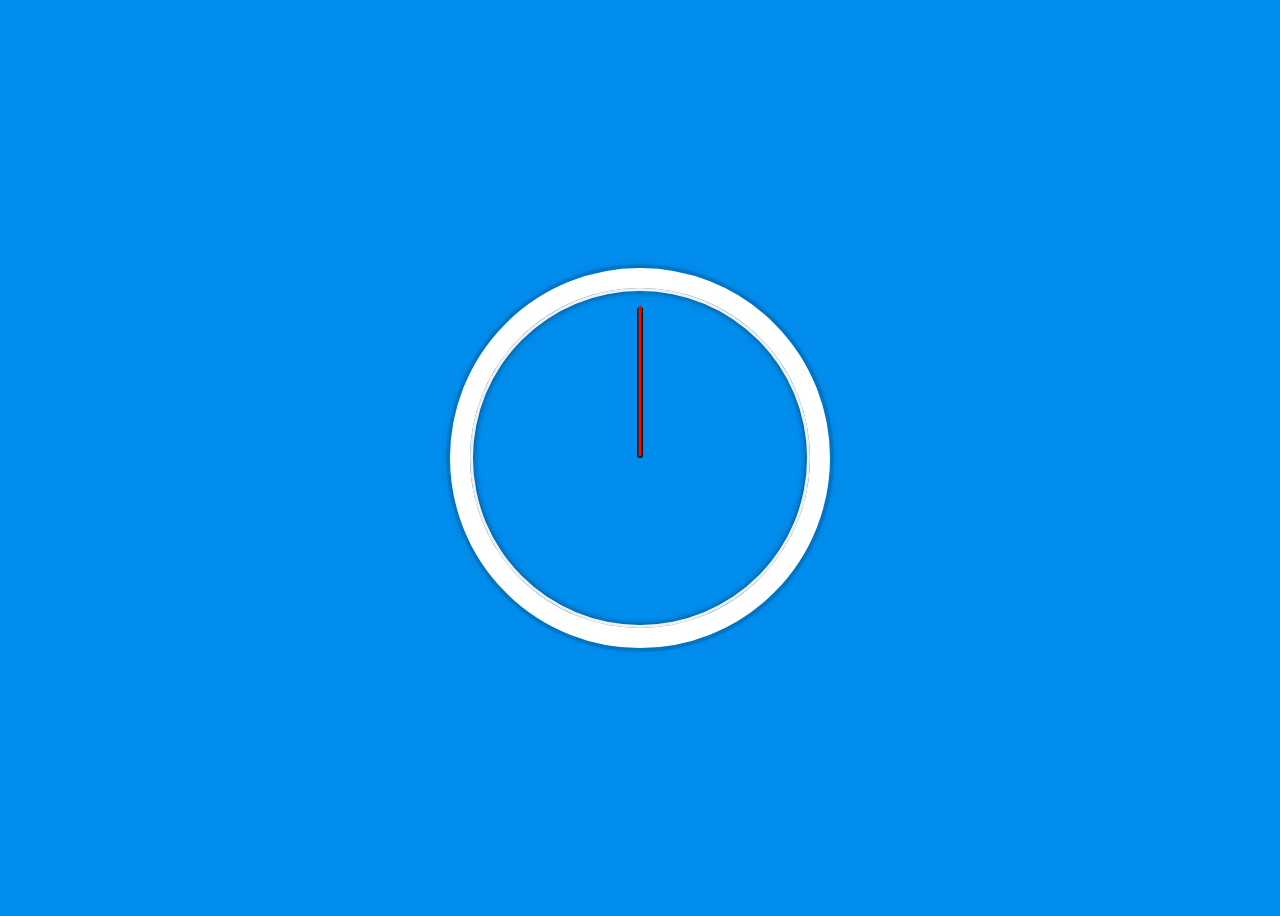
<file: 02-js-and-css-clock/index.html>
<!DOCTYPE html>
<html lang="en">
<head>
  <meta charset="UTF-8">
  <title>JS + CSS Clock</title>
</head>
<body>


    <div class="clock">
      <div class="clock-face">
        <div class="hand hour-hand"></div>
        <div class="hand min-hand"></div>
        <div class="hand second-hand"></div>
      </div>
    </div>


  <style>
    html {
      background:#018DED url(http://unsplash.it/1500/1000?image=881&blur=50);
      background-size:cover;
      font-family:'helvetica neue';
      text-align: center;
      font-size: 10px;
    }

    body {
      font-size: 2rem;
      display:flex;
      flex:1;
      min-height: 100vh;
      align-items: center;
    }

    .clock {
      width: 30rem;
      height: 30rem;
      border:20px solid white;
      border-radius:50%;
      margin:50px auto;
      position: relative;
      padding:2rem;
      box-shadow:
        0 0 0 4px rgba(0,0,0,0.1),
        inset 0 0 0 3px #EFEFEF,
        inset 0 0 10px black,
        0 0 10px rgba(0,0,0,0.2);
    }

    .clock-face {
      position: relative;
      width: 100%;
      height: 100%;
      transform: translateY(-3px); /* account for the height of the clock hands */
    }

    .hand {
      width:50%;
      height:6px;
      background:black;
      position: absolute;
      top:50%;
      transform: rotate(90deg);
      transform-origin: right;
      border-radius: 0 20px 20px 0;
      transition: transform 0.1s ease-in-out;
    }
    .second-hand.hand {
      height: 2px;
      border-top: 0;
      border-bottom: 0;
      background: red;
    }
    
    .min-hand.hand {
      height: 4px;
      background: #333;
    }

  </style>
  <script type='text/javascript' src='index.js'></script>
</body>
</html>
</file>
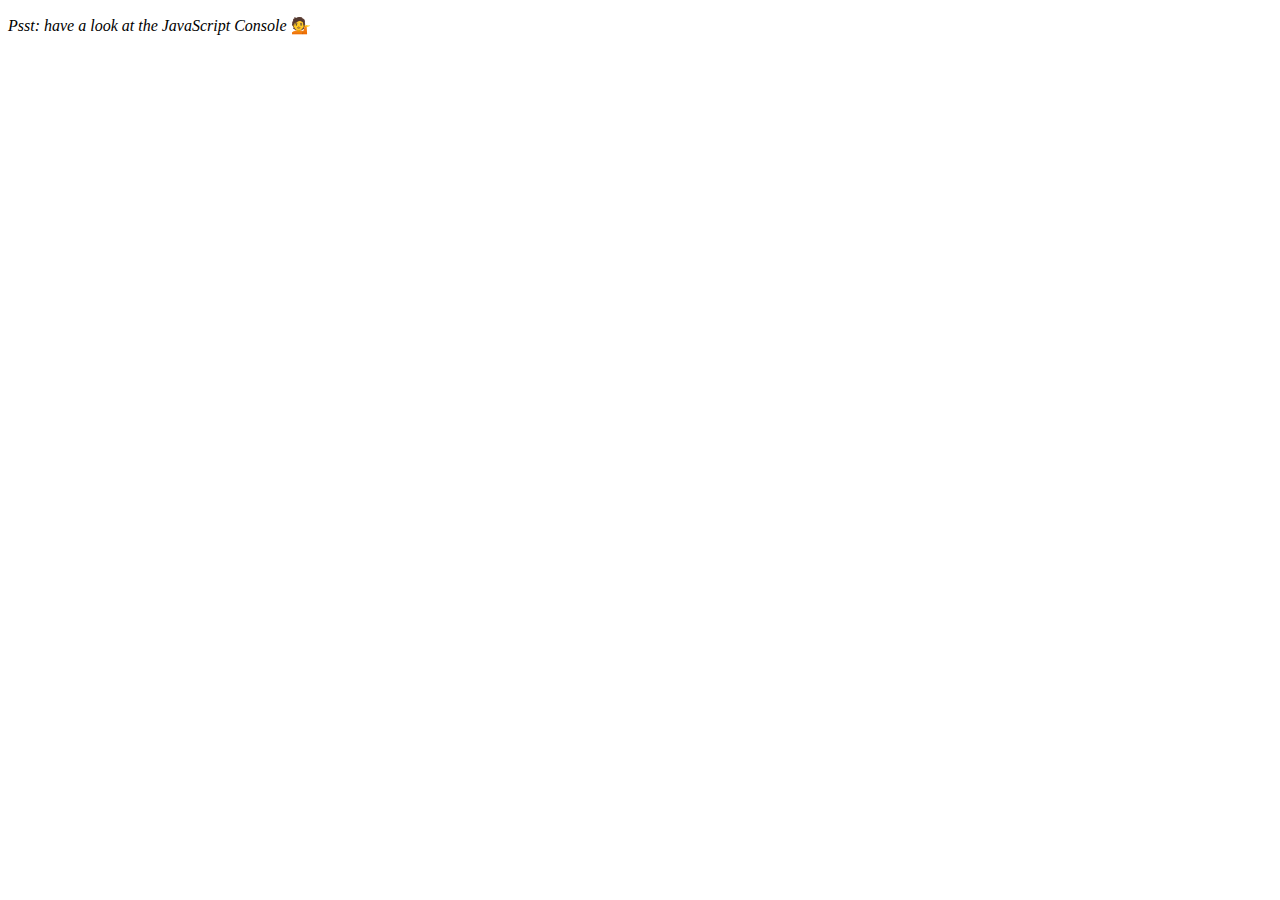
<file: 04-array-cardio-1/index.html>
<!DOCTYPE html>
<html lang="en">
<head>
  <meta charset="UTF-8">
  <title>Array Cardio 💪</title>
</head>
<body>
  <p><em>Psst: have a look at the JavaScript Console</em> 💁</p>
  <script type="text/javascript" src="index.js"></script>
</body>
</html>
</file>
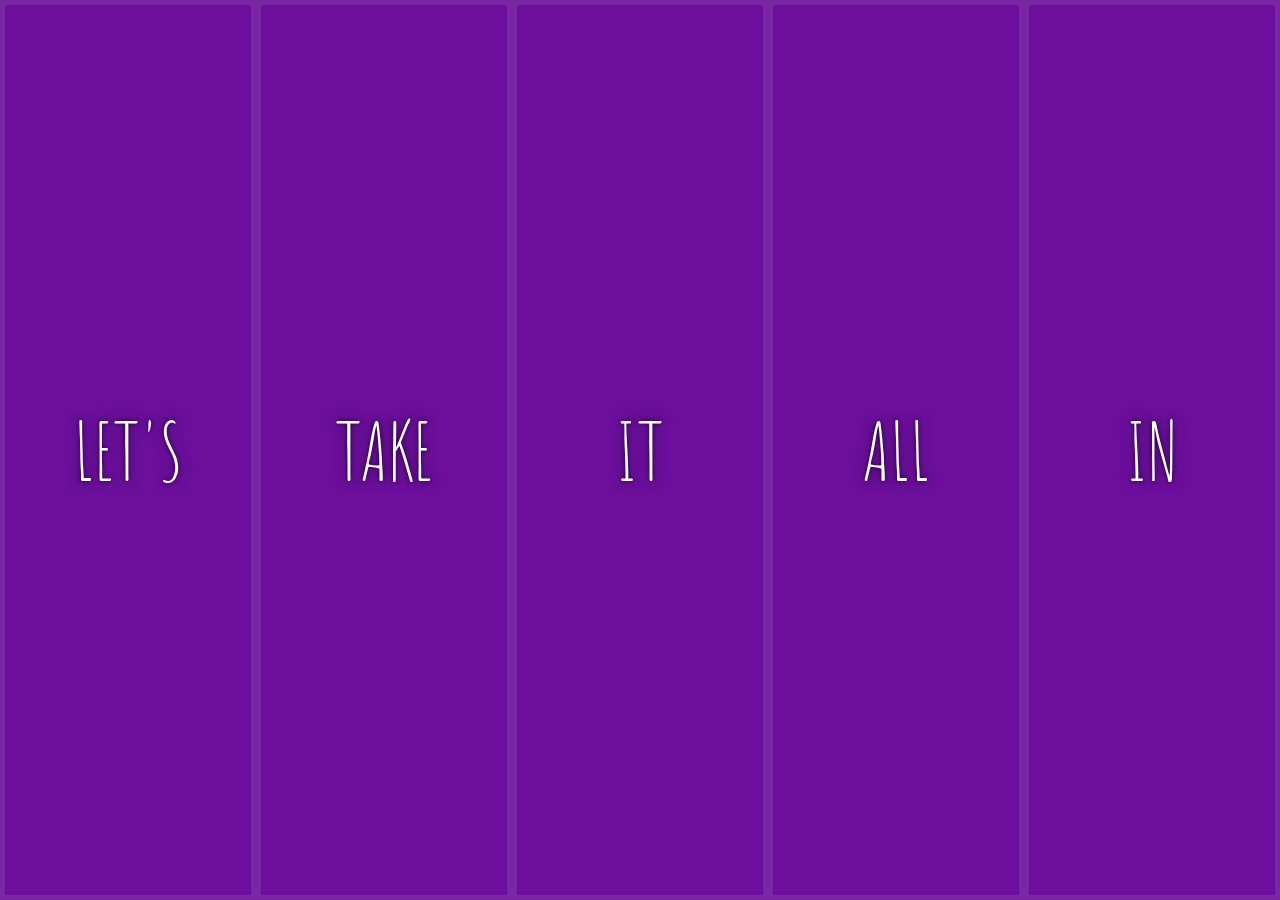
<file: 05-flex-panel-gallery/index.html>
<!DOCTYPE html>
<html lang="en">
<head>
  <meta charset="UTF-8">
  <title>Flex Panels 💪</title>
  <link href='https://fonts.googleapis.com/css?family=Amatic+SC' rel='stylesheet' type='text/css'>
</head>
<body>
  <style>
    html {
      box-sizing: border-box;
      background:#ffc600;
      font-family:'helvetica neue';
      font-size: 20px;
      font-weight: 200;
    }
    body {
      margin: 0;
    }
    *, *:before, *:after {
      box-sizing: inherit;
    }

    .panels {
      min-height:100vh;
      overflow: hidden;
      display: flex;
    }

    .panel {
      background:#6B0F9C;
      box-shadow:inset 0 0 0 5px rgba(255,255,255,0.1);
      color:white;
      text-align: center;
      align-items:center;
      /* Safari transitionend event.propertyName === flex */
      /* Chrome + FF transitionend event.propertyName === flex-grow */
      transition:
        font-size 0.7s cubic-bezier(0.61,-0.19, 0.7,-0.11),
        flex 0.7s cubic-bezier(0.61,-0.19, 0.7,-0.11),
        background 0.2s;
      font-size: 20px;
      background-size:cover;
      background-position:center;
      justify-content: center;
      align-items: center;
      flex: 1;
      display: flex;
      flex-direction: column;
    }


    .panel1 { background-image:url(https://source.unsplash.com/gYl-UtwNg_I/1500x1500); }
    .panel2 { background-image:url(https://source.unsplash.com/1CD3fd8kHnE/1500x1500); }
    .panel3 { background-image:url(https://images.unsplash.com/photo-1465188162913-8fb5709d6d57?ixlib=rb-0.3.5&q=80&fm=jpg&crop=faces&cs=tinysrgb&w=1500&h=1500&fit=crop&s=967e8a713a4e395260793fc8c802901d); }
    .panel4 { background-image:url(https://source.unsplash.com/ITjiVXcwVng/1500x1500); }
    .panel5 { background-image:url(https://source.unsplash.com/3MNzGlQM7qs/1500x1500); }

    .panel > * {
      margin:0;
      width: 100%;
      transition:transform 0.5s;
    }
    
    .panel > *:first-child {
      transform: translateY(-100%);
    }
    .panel > *:last-child {
      transform: translateY(100%);
    }
    
    .panel.open-active > *:first-child,
    .panel.open-active > *:last-child {
      transform: translateY(0);
    }
    
    .panel.open {
      flex: 5;
    }


    .panel p {
      text-transform: uppercase;
      font-family: 'Amatic SC', cursive;
      text-shadow:0 0 4px rgba(0, 0, 0, 0.72), 0 0 14px rgba(0, 0, 0, 0.45);
      font-size: 2em;
      flex: 1;
      display: flex;
      justify-content: center;
      align-items: center;
    }
    .panel p:nth-child(2) {
      font-size: 4em;
    }

    .panel.open {
      font-size:40px;
    }

    .cta {
      color:white;
      text-decoration: none;
    }

  </style>


  <div class="panels">
    <div class="panel panel1">
      <p>Hey</p>
      <p>Let's</p>
      <p>Dance</p>
    </div>
    <div class="panel panel2">
      <p>Give</p>
      <p>Take</p>
      <p>Receive</p>
    </div>
    <div class="panel panel3">
      <p>Experience</p>
      <p>It</p>
      <p>Today</p>
    </div>
    <div class="panel panel4">
      <p>Give</p>
      <p>All</p>
      <p>You can</p>
    </div>
    <div class="panel panel5">
      <p>Life</p>
      <p>In</p>
      <p>Motion</p>
    </div>
  </div>

  <script type="text/javascript" src="index.js"></script>



</body>
</html>
</file>
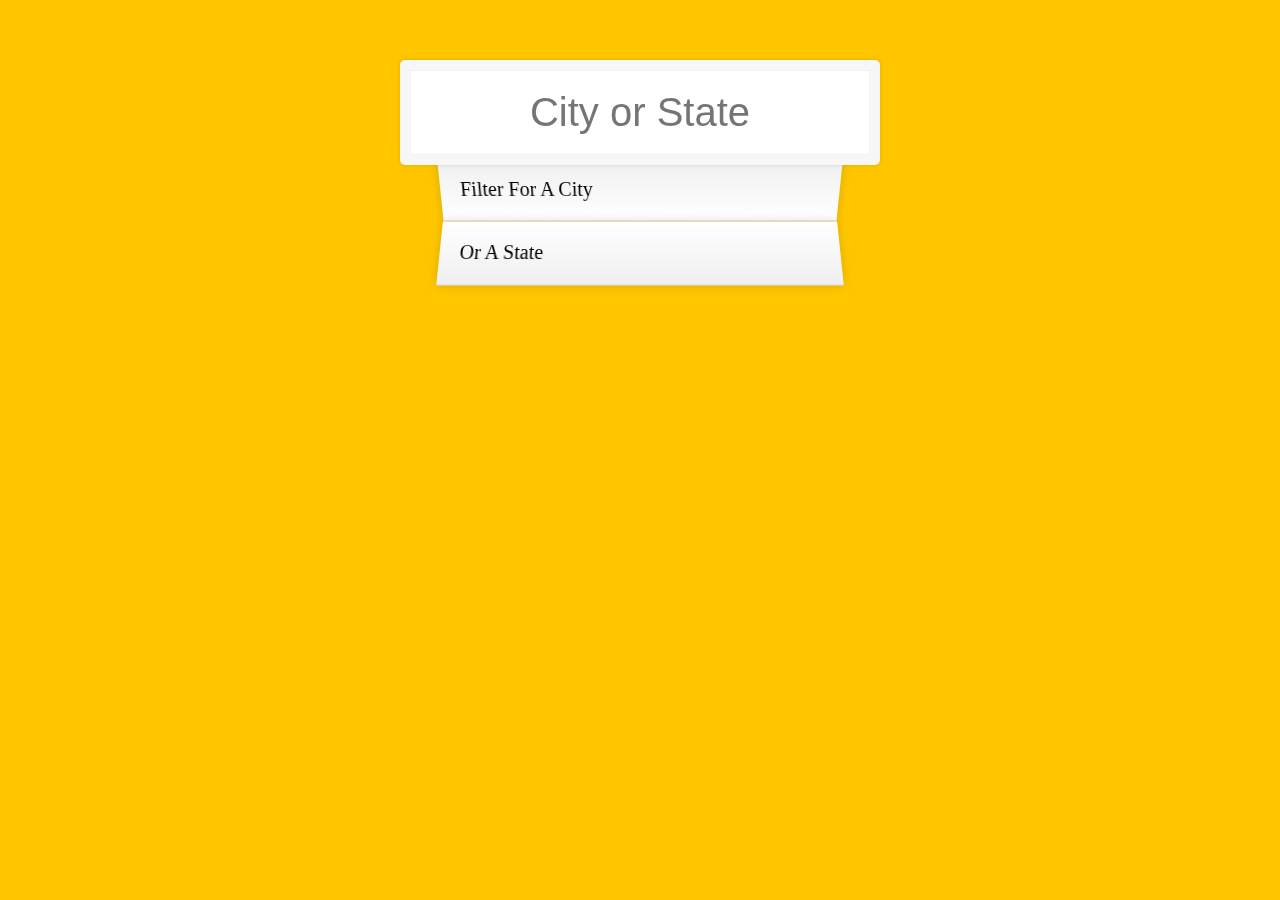
<file: 06-type-ahead/index.html>
<!DOCTYPE html>
<html lang="en">
<head>
  <meta charset="UTF-8">
  <title>Type Ahead 👀</title>
  <link rel="stylesheet" href="style.css">
</head>
<body>

  <form class="search-form">
    <input type="text" class="search" placeholder="City or State">
    <ul class="suggestions">
      <li>Filter for a city</li>
      <li>or a state</li>
    </ul>
  </form>
  <script type="text/javascript" src="index.js"></script>
</body>
</html>
</file>
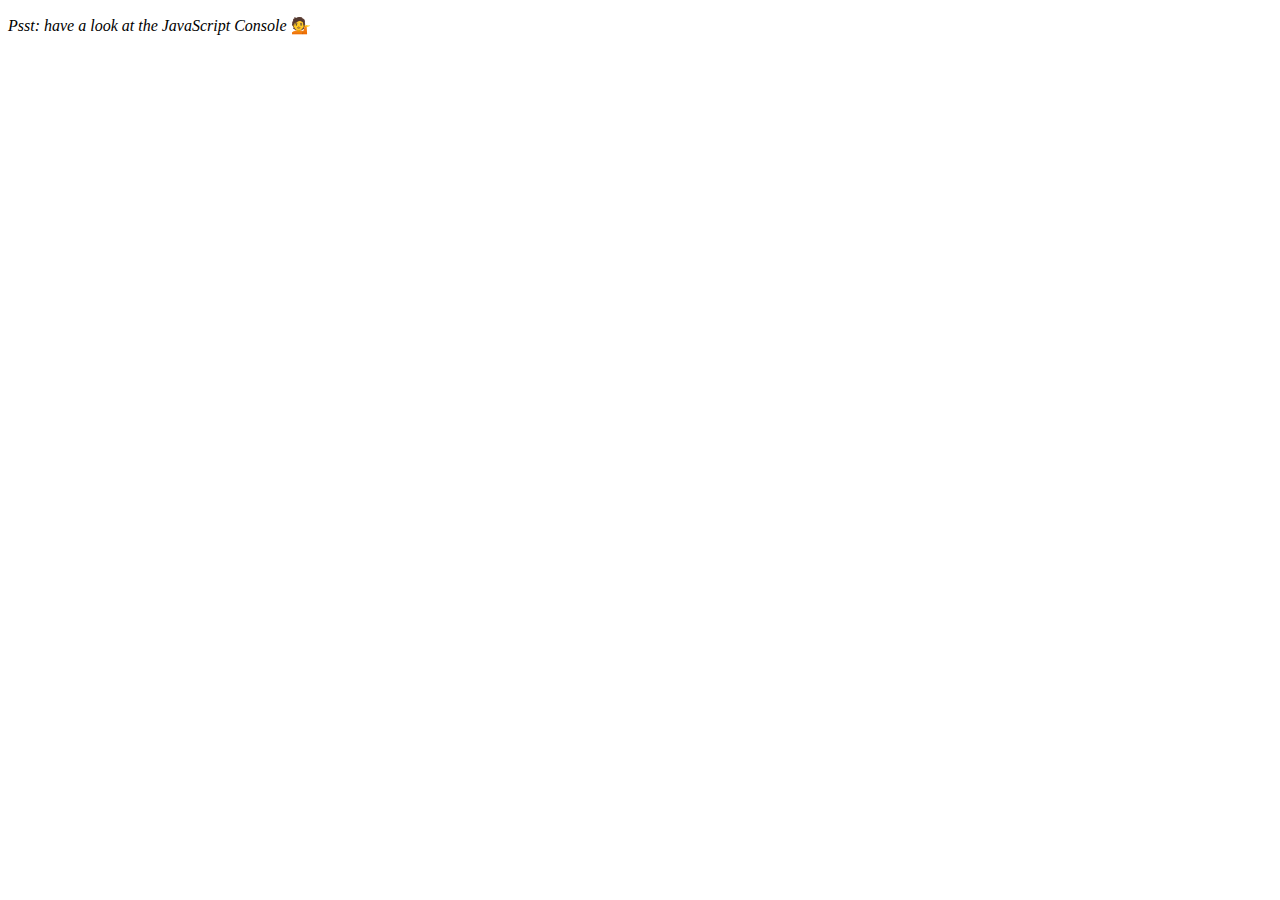
<file: 07-array-cardio-2/index.html>
<!DOCTYPE html>
<html lang="en">
<head>
  <meta charset="UTF-8">
  <title>Array Cardio 💪💪</title>
</head>
<body>
  <p><em>Psst: have a look at the JavaScript Console</em> 💁</p>
  <script src="index.js" type="text/javascript"></script>
</body>
</html>
</file>
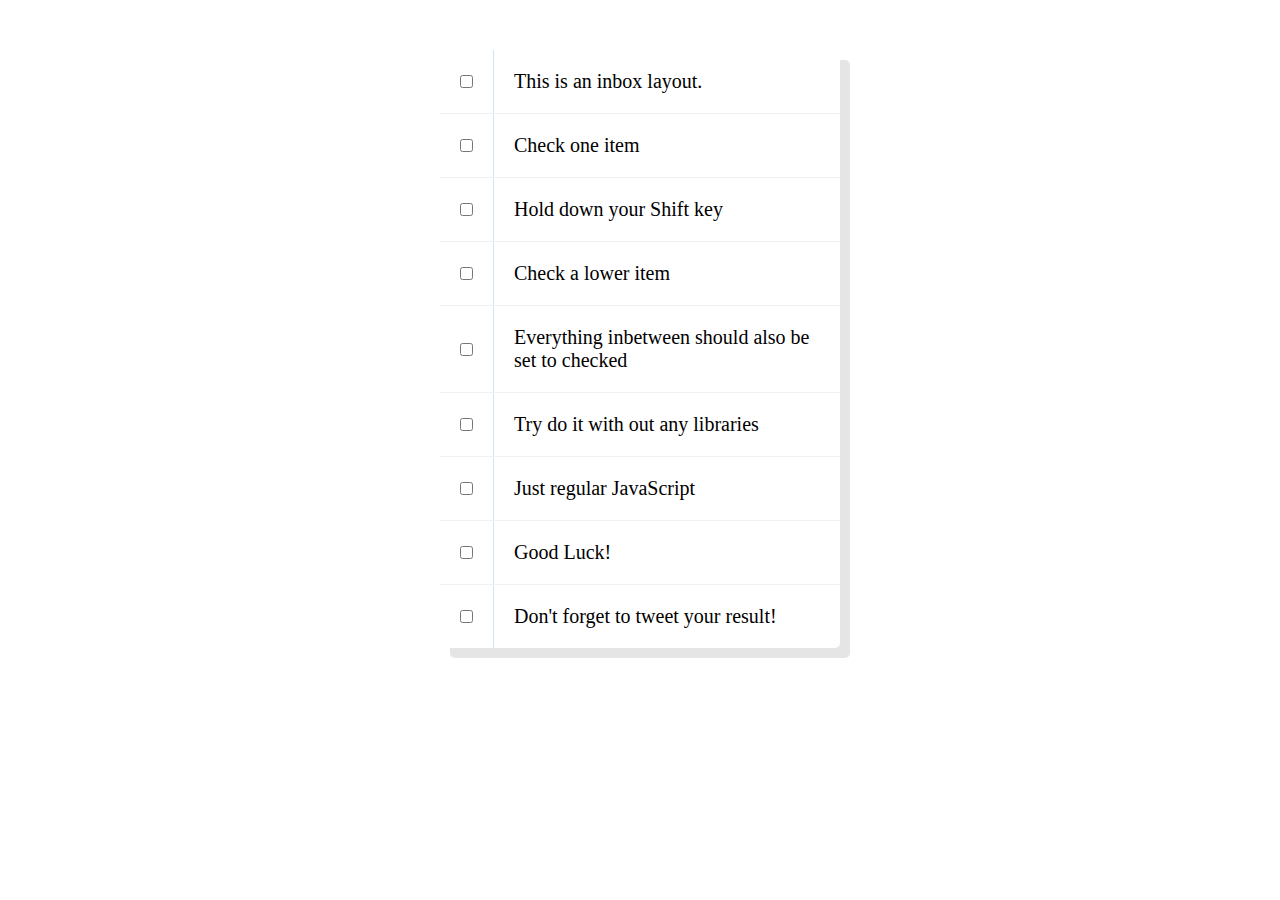
<file: 10-hold-shift-and-check-checkboxes/index.html>
<!DOCTYPE html>
<html lang="en">
<head>
  <meta charset="UTF-8">
  <title>Hold Shift to Check Multiple Checkboxes</title>
</head>
<body>
  <style>

    html {
      font-family: sans-serif;
      background:#fff;
    }

    .inbox {
      max-width:400px;
      margin:50px auto;
      background:white;
      border-radius:5px;
      box-shadow:10px 10px 0 rgba(0,0,0,0.1);
    }

    .item {
      display:flex;
      align-items:center;
      border-bottom: 1px solid #F1F1F1;
    }

    .item:last-child {
      border-bottom:0;
    }


    input:checked + p {
      background:#F9F9F9;
      text-decoration: line-through;
    }

    input[type="checkbox"] {
      margin:20px;
    }

    p {
      margin:0;
      padding:20px;
      transition:background 0.2s;
      flex:1;
      font-family:'helvetica neue';
      font-size: 20px;
      font-weight: 200;
      border-left: 1px solid #D1E2FF;
    }

    .details {
      text-align: center;
      font-size: 15px;
    }


  </style>
   <!--
   The following is a common layout you would see in an email client.

   When a user clicks a checkbox, holds Shift, and then clicks another checkbox a few rows down, all the checkboxes inbetween those two checkboxes should be checked.

  -->
  <div class="inbox">
    <div class="item">
      <input type="checkbox">
      <p>This is an inbox layout.</p>
    </div>
    <div class="item">
      <input type="checkbox">
      <p>Check one item</p>
    </div>
    <div class="item">
      <input type="checkbox">
      <p>Hold down your Shift key</p>
    </div>
    <div class="item">
      <input type="checkbox">
      <p>Check a lower item</p>
    </div>
    <div class="item">
      <input type="checkbox">
      <p>Everything inbetween should also be set to checked</p>
    </div>
    <div class="item">
      <input type="checkbox">
      <p>Try do it with out any libraries</p>
    </div>
    <div class="item">
      <input type="checkbox">
      <p>Just regular JavaScript</p>
    </div>
    <div class="item">
      <input type="checkbox">
      <p>Good Luck!</p>
    </div>
    <div class="item">
      <input type="checkbox">
      <p>Don't forget to tweet your result!</p>
    </div>
  </div>

<script type="text/javascript" src="index.js"></script>
</body>
</html>
</file>
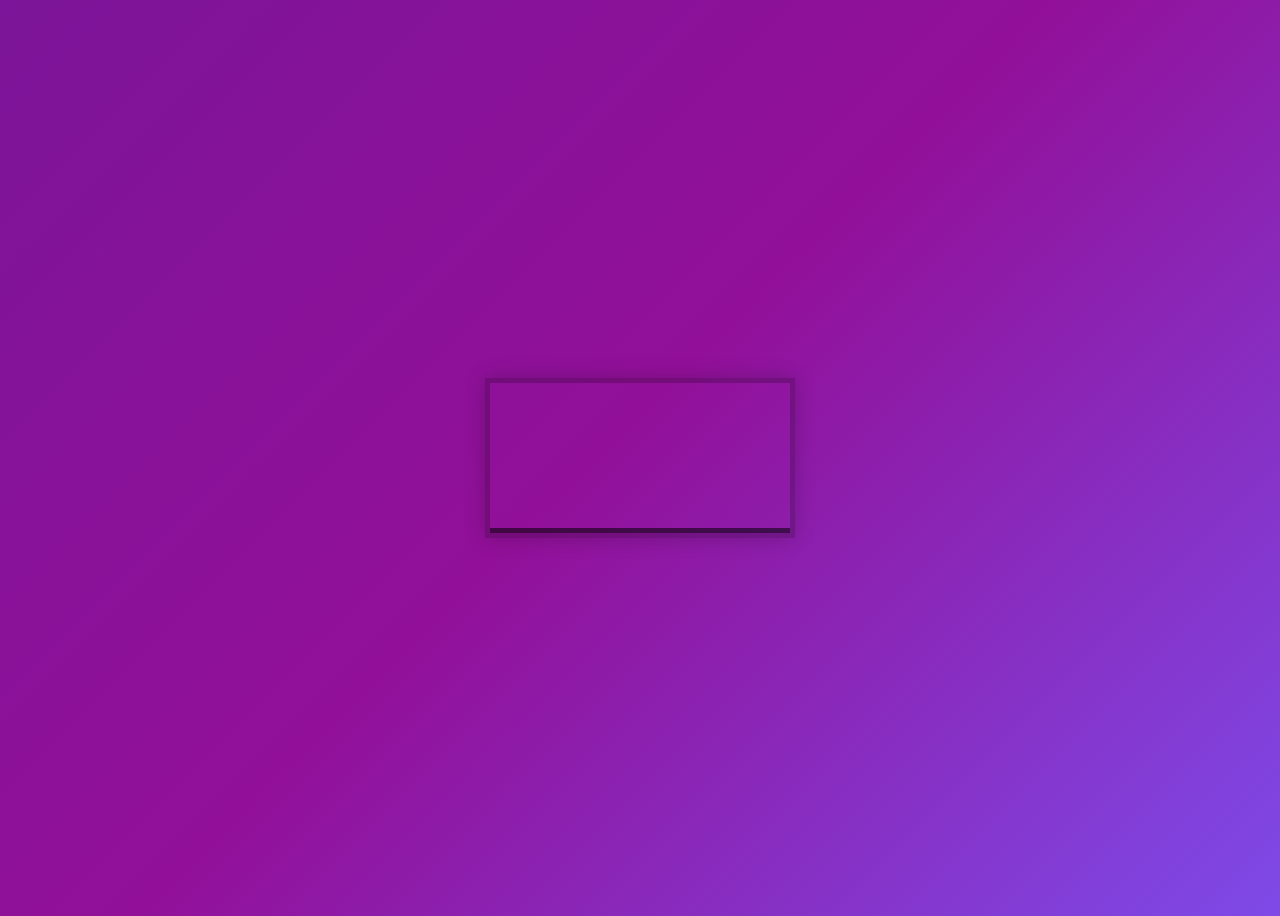
<file: 11-custom-video-player/index.html>
<!DOCTYPE html>
<html lang="en">
<head>
  <meta charset="UTF-8">
  <title>HTML Video Player</title>
  <link rel="stylesheet" href="style.css">
</head>
<body>

   <div class="player">
     <video class="player__video viewer" src="https://player.vimeo.com/external/194837908.sd.mp4?s=c350076905b78c67f74d7ee39fdb4fef01d12420&profile_id=164"></video>

     <div class="player__controls">
       <div class="progress">
        <div class="progress__filled"></div>
       </div>
       <button class="player__button toggle" title="Toggle Play">►</button>
       <input type="range" name="volume" class="player__slider" min="0" max="1" step="0.05" value="1">
       <input type="range" name="playbackRate" class="player__slider" min="0.5" max="2" step="0.1" value="1">
       <button data-skip="-10" class="player__button">« 10s</button>
       <button data-skip="25" class="player__button">25s »</button>
     </div>
   </div>

  <script src="index.js"></script>
</body>
</html>
</file>
<file: 06-type-ahead/style.css>
html {
      box-sizing: border-box;
      background:#ffc600;
      font-family:'helvetica neue';
      font-size: 20px;
      font-weight: 200;
    }
    *, *:before, *:after {
      box-sizing: inherit;
    }
    input {
      width: 100%;
      padding:20px;
    }

    .search-form {
      max-width:400px;
      margin:50px auto;
    }

    input.search {
      margin: 0;
      text-align: center;
      outline:0;
      border: 10px solid #F7F7F7;
      width: 120%;
      left: -10%;
      position: relative;
      top: 10px;
      z-index: 2;
      border-radius: 5px;
      font-size: 40px;
      box-shadow: 0 0 5px rgba(0, 0, 0, 0.12), inset 0 0 2px rgba(0, 0, 0, 0.19);
    }


    .suggestions {
      margin: 0;
      padding: 0;
      position: relative;
      /*perspective:20px;*/
    }
    .suggestions li {
      background:white;
      list-style: none;
      border-bottom: 1px solid #D8D8D8;
      box-shadow: 0 0 10px rgba(0, 0, 0, 0.14);
      margin:0;
      padding:20px;
      transition:background 0.2s;
      display:flex;
      justify-content:space-between;
      text-transform: capitalize;
    }

    .suggestions li:nth-child(even) {
      transform: perspective(100px) rotateX(3deg) translateY(2px) scale(1.001);
      background: linear-gradient(to bottom,  #ffffff 0%,#EFEFEF 100%);
    }
    .suggestions li:nth-child(odd) {
      transform: perspective(100px) rotateX(-3deg) translateY(3px);
      background: linear-gradient(to top,  #ffffff 0%,#EFEFEF 100%);
    }

    span.population {
      font-size: 15px;
    }


    .details {
      text-align: center;
      font-size: 15px;
    }

    .hl {
      background:#ffc600;
    }

    .love {
      text-align: center;
    }

    a {
      color:black;
      background:rgba(0,0,0,0.1);
      text-decoration: none;
    }
</file>
<file: 11-custom-video-player/style.css>
html {
  box-sizing: border-box;
}

*, *:before, *:after {
  box-sizing: inherit;
}

body {
  padding: 0;
  display:flex;
  background:#7A419B;
  min-height:100vh;
  background: linear-gradient(135deg, #7c1599 0%,#921099 48%,#7e4ae8 100%);
  background-size:cover;
  align-items: center;
  justify-content: center;
}

.player {
  max-width:750px;
  border:5px solid rgba(0,0,0,0.2);
  box-shadow:0 0 20px rgba(0,0,0,0.2);
  position: relative;
  font-size: 0;
  overflow: hidden;
}

/* This css is only applied when fullscreen is active. */
.player:fullscreen {
  max-width: none;
  width: 100%;
}

.player:-webkit-full-screen {
  max-width: none;
  width: 100%;
}

.player__video {
  width: 100%;
}

.player__button {
  background:none;
  border:0;
  line-height:1;
  color:white;
  text-align: center;
  outline:0;
  padding: 0;
  cursor:pointer;
  max-width:50px;
}

.player__button:focus {
  border-color: #ffc600;
}

.player__slider {
  width:10px;
  height:30px;
}

.player__controls {
  display:flex;
  position: absolute;
  bottom:0;
  width: 100%;
  transform: translateY(100%) translateY(-5px);
  transition:all .3s;
  flex-wrap:wrap;
  background:rgba(0,0,0,0.1);
}

.player:hover .player__controls {
  transform: translateY(0);
}

.player:hover .progress {
  height:15px;
}

.player__controls > * {
  flex:1;
}

.progress {
  flex:10;
  position: relative;
  display:flex;
  flex-basis:100%;
  height:5px;
  transition:height 0.3s;
  background:rgba(0,0,0,0.5);
  cursor:ew-resize;
}

.progress__filled {
  width:0%;
  background:#ffc600;
  flex:0;
  flex-basis:0%;
  transition: width 0.05s ease-in-out, flex-basis 0.05s ease-in-out;
}

/* unholy css to style input type="range" */

input[type=range] {
  -webkit-appearance: none;
  background:transparent;
  width: 100%;
  margin: 0 5px;
}
input[type=range]:focus {
  outline: none;
}
input[type=range]::-webkit-slider-runnable-track {
  width: 100%;
  height: 8.4px;
  cursor: pointer;
  box-shadow: 1px 1px 1px rgba(0, 0, 0, 0), 0 0 1px rgba(13, 13, 13, 0);
  background: rgba(255,255,255,0.8);
  border-radius: 1.3px;
  border: 0.2px solid rgba(1, 1, 1, 0);
}
input[type=range]::-webkit-slider-thumb {
  box-shadow: 0 0 0 rgba(0, 0, 0, 0), 0 0 0 rgba(13, 13, 13, 0);
  height: 15px;
  width: 15px;
  border-radius: 50px;
  background: #ffc600;
  cursor: pointer;
  -webkit-appearance: none;
  margin-top: -3.5px;
  box-shadow:0 0 2px rgba(0,0,0,0.2);
}
input[type=range]:focus::-wefbkit-slider-runnable-track {
  background: #bada55;
}
input[type=range]::-moz-range-track {
  width: 100%;
  height: 8.4px;
  cursor: pointer;
  box-shadow: 1px 1px 1px rgba(0, 0, 0, 0), 0 0 1px rgba(13, 13, 13, 0);
  background: #ffffff;
  border-radius: 1.3px;
  border: 0.2px solid rgba(1, 1, 1, 0);
}
input[type=range]::-moz-range-thumb {
  box-shadow: 0 0 0 rgba(0, 0, 0, 0), 0 0 0 rgba(13, 13, 13, 0);
  height: 15px;
  width: 15px;
  border-radius: 50px;
  background: #ffc600;
  cursor: pointer;
}
</file>
